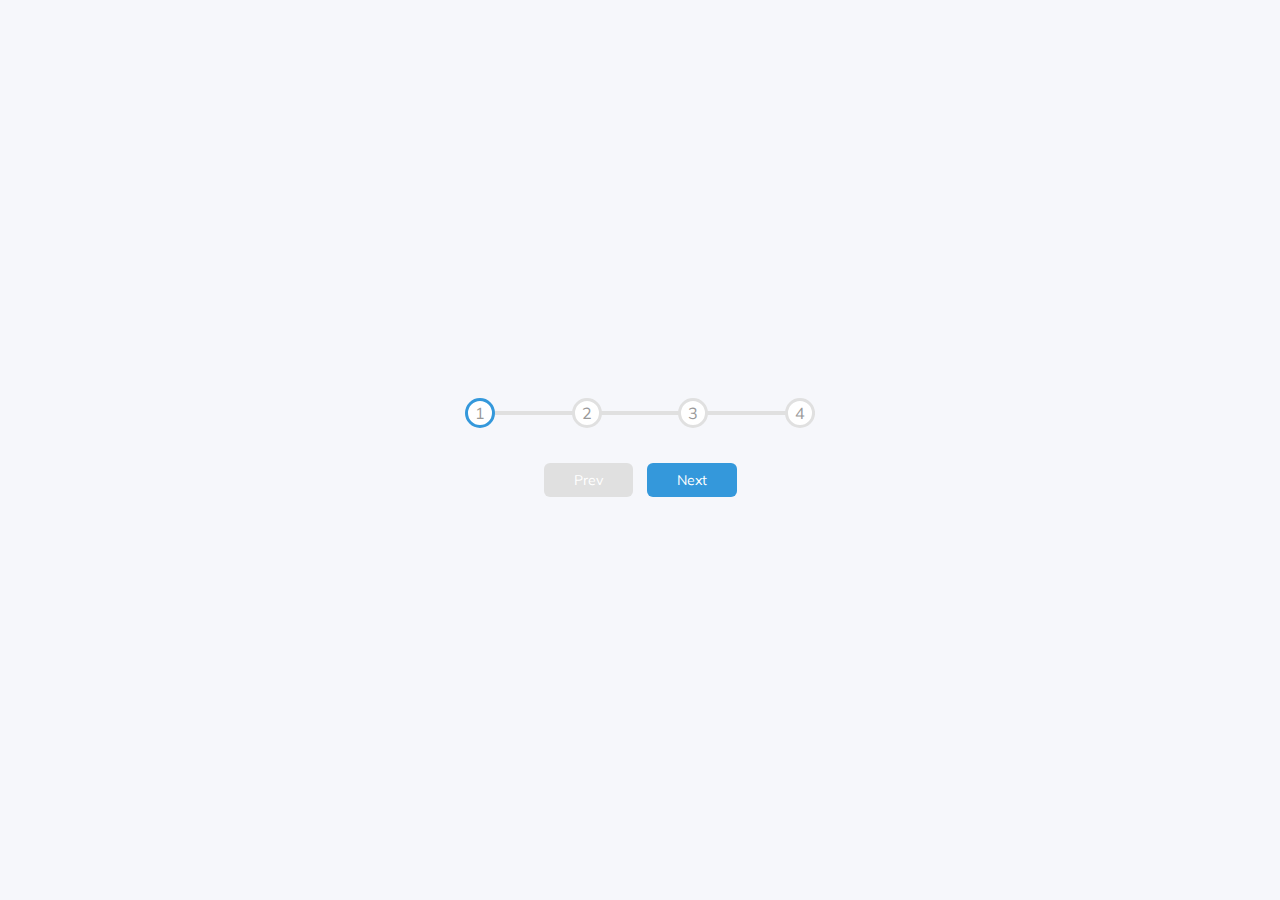
<file: 50 DAYS 50 PROJECTS/DAY 2 - PROGRESS STEPS/index.html>
<!DOCTYPE html>
<html lang="en">
<head>
    <meta charset="UTF-8">
    <meta name="viewport" content="width=device-width, initial-scale=1.0">
    <title>DAY 2 - Progress Steps</title>
    <link rel="stylesheet" href="./css/style.css">
    <!-- CSS FILE -->
</head>
<body>
    <div class="container">
        <div class="progress-container">
            <div class="progress" id="progress"></div>
            <div class="circle active">1</div>
            <div class="circle">2</div>
            <div class="circle">3</div>
            <div class="circle">4</div>
        </div>
        <button class="btn" id="prev" disabled>Prev</button>
        <button class="btn" id="next">Next</button>
    </div>
    <!-- JAVASCRIPT FILE -->
    <script src="./js/script.js"></script>
</body>
</html>
</file>
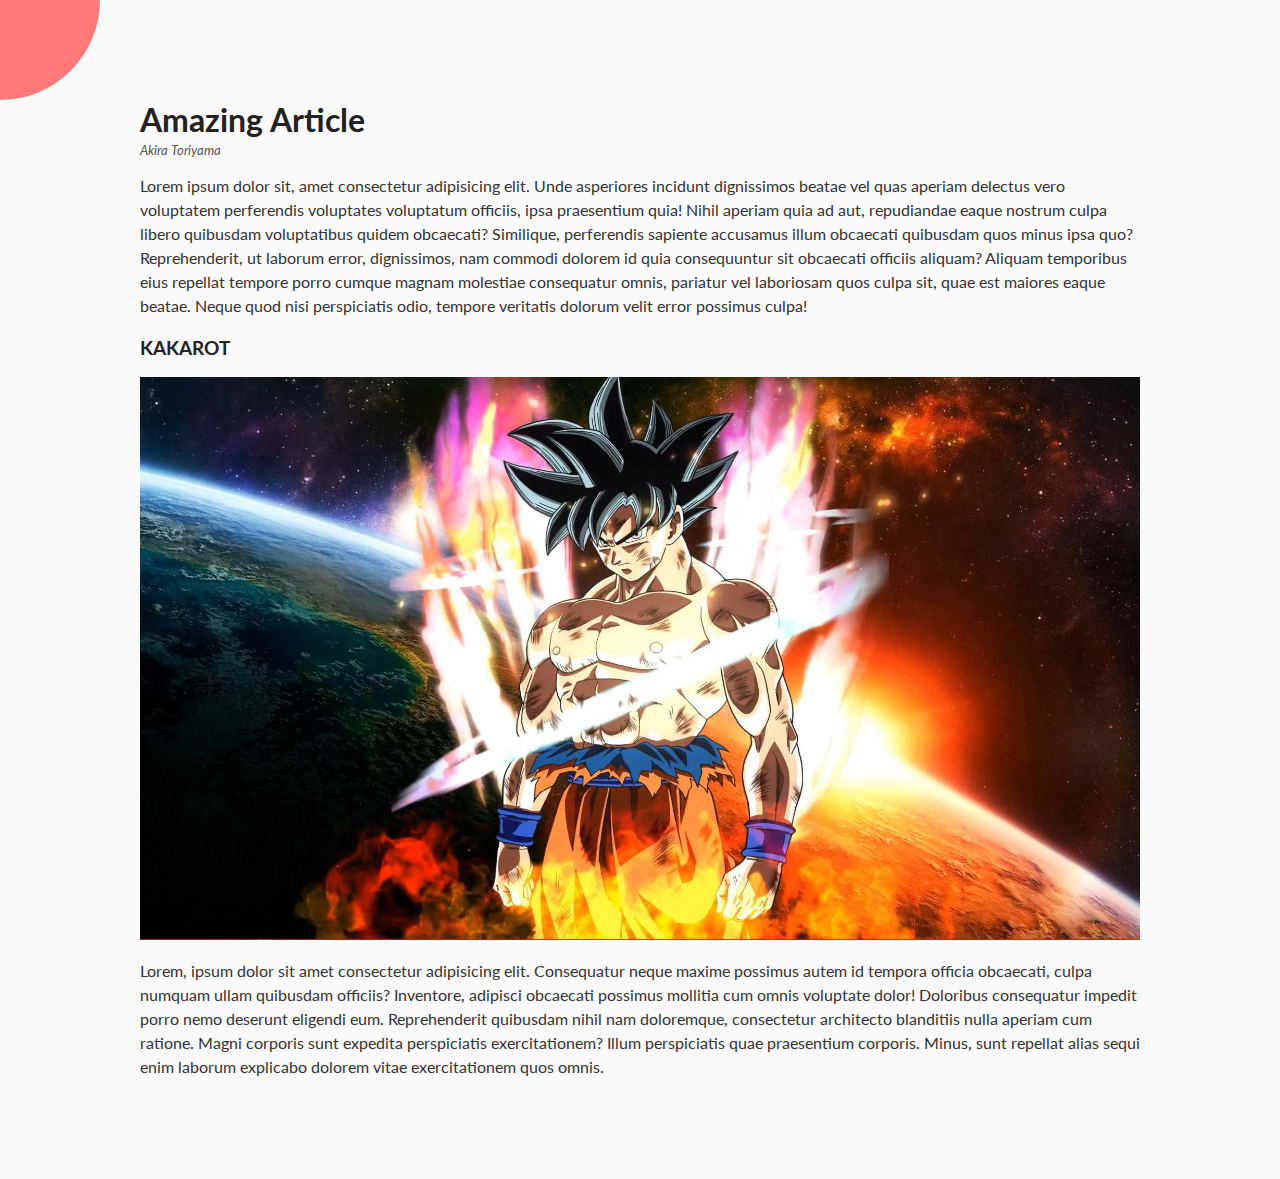
<file: 50 DAYS 50 PROJECTS/DAY 3 - ROTATING NAVIGATION/index.html>
<!DOCTYPE html>
<html lang="en">
<head>
    <meta charset="UTF-8">
    <meta name="viewport" content="width=device-width, initial-scale=1.0">
    <title>DAY 3 - ROTATING NAVIGATION</title>
    <!-- FONT AWESOME -->
    <link rel="stylesheet" href="https://cdnjs.cloudflare.com/ajax/libs/font-awesome/5.15.1/css/all.min.css" 
    integrity="sha512-+4zCK9k+qNFUR5X+cKL9EIR+ZOhtIloNl9GIKS57V1MyNsYpYcUrUeQc9vNfzsWfV28IaLL3i96P9sdNyeRssA==" crossorigin="anonymous" />
    <!-- CSS FILE -->
    <link rel="stylesheet" href="./css/style.css">
</head>
<body>
    <div class="container">
        <div class="circle-container">
            <div class="circle">
                <button id="close">
                    <i class="fas fa-times"></i>
                </button>
                <button id="open">
                    <i class="fas fa-bars"></i>
                </button>
            </div>
        </div>
        <div class="content">
            <h1>Amazing Article</h1>
            <small>Akira Toriyama</small>
            <p>Lorem ipsum dolor sit, amet consectetur adipisicing elit. 
            Unde asperiores incidunt dignissimos beatae vel quas aperiam 
            delectus vero voluptatem perferendis voluptates voluptatum officiis, 
            ipsa praesentium quia! Nihil aperiam quia ad aut, repudiandae eaque nostrum 
            culpa libero quibusdam voluptatibus quidem obcaecati? Similique, perferendis 
            sapiente accusamus illum obcaecati quibusdam quos minus ipsa quo? Reprehenderit, 
            ut laborum error, dignissimos, nam commodi dolorem id quia consequuntur sit obcaecati officiis aliquam? 
            Aliquam temporibus eius repellat tempore porro cumque magnam molestiae consequatur omnis, 
            pariatur vel laboriosam quos culpa sit, quae est maiores eaque beatae. 
            Neque quod nisi perspiciatis odio, tempore veritatis dolorum velit error possimus culpa!
            </p>
            <h3>KAKAROT</h3>
            <img src="./images/x3zy6SL.jpg" alt="KAKAROT">
            <p>Lorem, ipsum dolor sit amet consectetur adipisicing elit. Consequatur neque maxime 
            possimus autem id tempora officia obcaecati, culpa numquam ullam quibusdam officiis? 
            Inventore, adipisci obcaecati possimus mollitia cum omnis voluptate dolor! Doloribus 
            consequatur impedit porro nemo deserunt eligendi eum. Reprehenderit quibusdam nihil 
            nam doloremque, consectetur architecto blanditiis nulla aperiam cum ratione. Magni 
            corporis sunt expedita perspiciatis exercitationem? Illum perspiciatis quae praesentium 
            corporis. Minus, sunt repellat alias sequi enim laborum explicabo dolorem vitae exercitationem quos omnis.
            </p>
        </div>
    </div>

    <!-- Adding Rotating Navigation -->
    <nav>
        <ul>
            <li><i class="fas fa-home"></i>Home</li>
            <li><i class="fas fa-user-alt"></i>About</li>
            <li><i class="fas fa-envelope"></i>Contact</li>
        </ul>
    </nav>

    <!-- JAVASCRIPT FILE -->
    <script src="./js/script.js"></script>
</body>
</html>
</file>
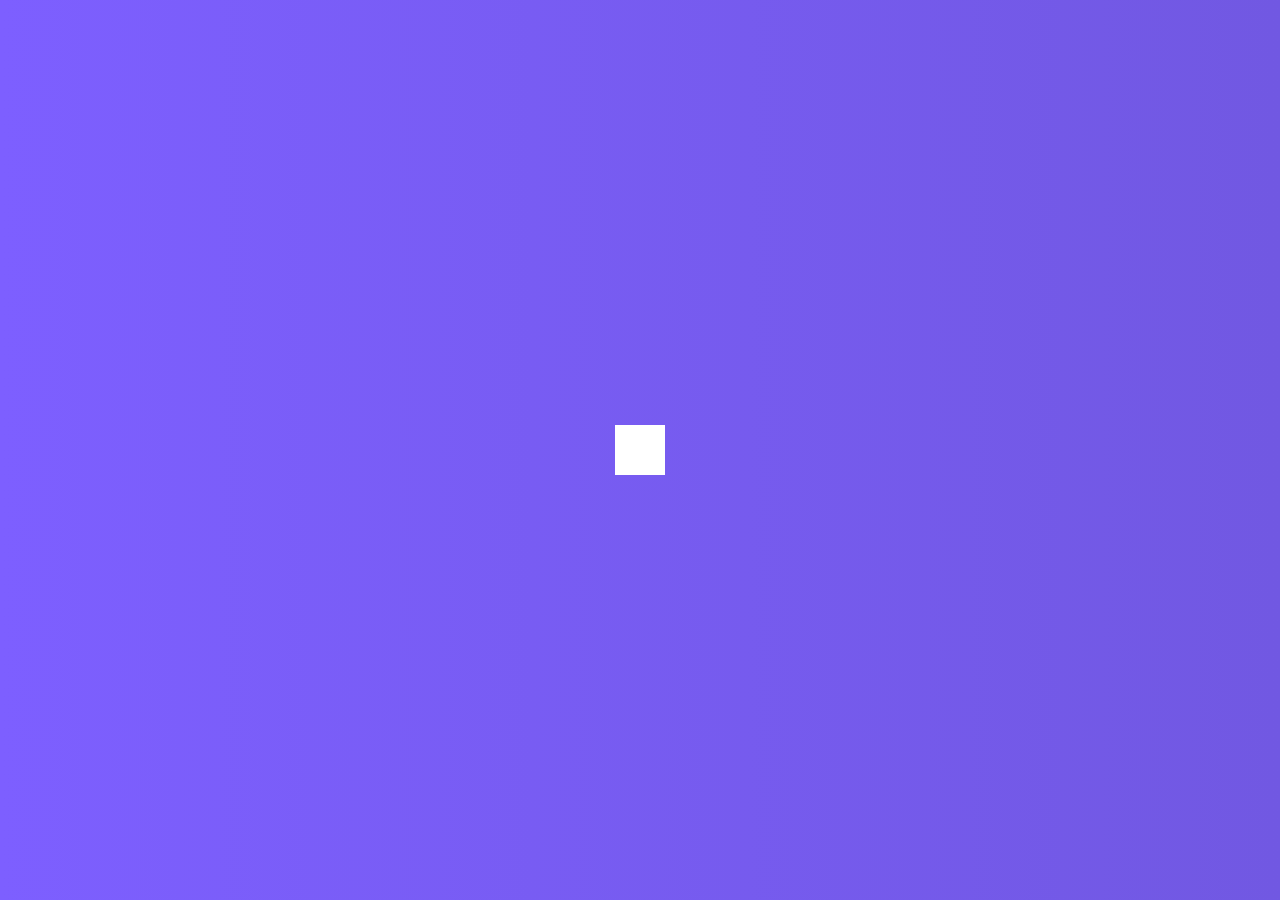
<file: 50 DAYS 50 PROJECTS/DAY 4 - HIDDEN SEARCH WIDGET/index.html>
<!DOCTYPE html>
<html lang="en">
<head>
    <meta charset="UTF-8">
    <meta name="viewport" content="width=device-width, initial-scale=1.0">
    <title>DAY 4 - HIDDEN SEARCH WIDGET</title>
    <!-- FONT AWESOME -->
    <link rel="stylesheet" href="https://cdnjs.cloudflare.com/ajax/libs/font-awesome/5.15.1/css/all.min.css" 
    integrity="sha512-+4zCK9k+qNFUR5X+cKL9EIR+ZOhtIloNl9GIKS57V1MyNsYpYcUrUeQc9vNfzsWfV28IaLL3i96P9sdNyeRssA==" crossorigin="anonymous" />
    <!-- CSS FILE -->
    <link rel="stylesheet" href="./css/style.css">
</head>
<body>
    <div class="search">
        <input type="text" name="" id="" class="input" placeholder="Search...">
        <button class="btn">
            <i class="fas fa-search"></i>
        </button>
    </div>

    <!-- JAVASCRIPT FILE -->
    <script src="./js/script.js"></script>
</body>
</html>
</file>
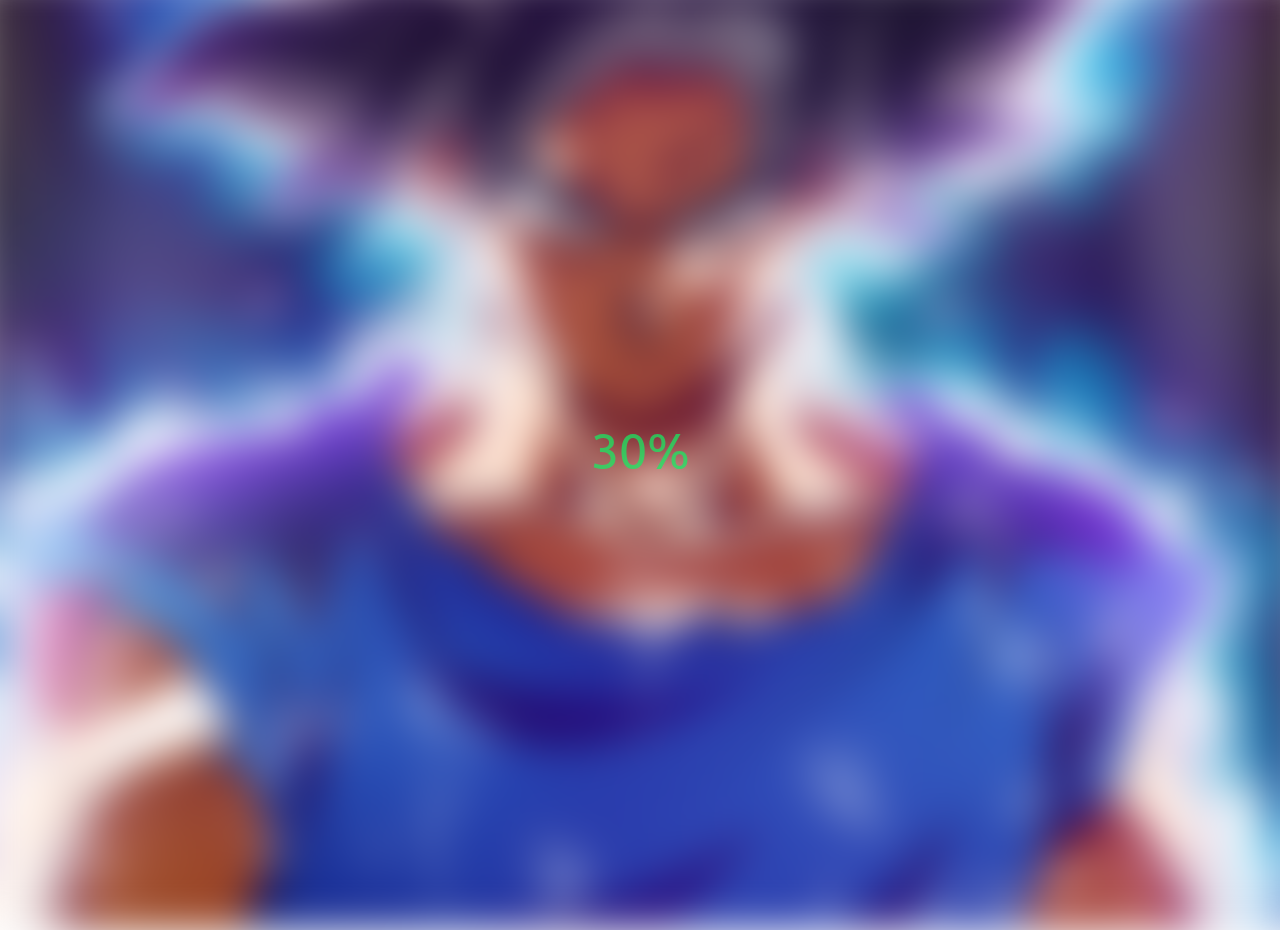
<file: 50 DAYS 50 PROJECTS/DAY 5 - BLURRY LOADING/index.html>
<!DOCTYPE html>
<html lang="en">
<head>
    <meta charset="UTF-8">
    <meta name="viewport" content="width=device-width, initial-scale=1.0">
    <title>DAY 5 - BLURRY LOADING</title>
    <!-- CSS FILE -->
    <link rel="stylesheet" href="./css/style.css">
</head>
<body>
    <section class="bg"></section>
    <div class="loading-text">0%</div>
    <!-- JAVASCRIPT FILE -->
    <script src="./js/script.js"></script>
</body>
</html>
</file>
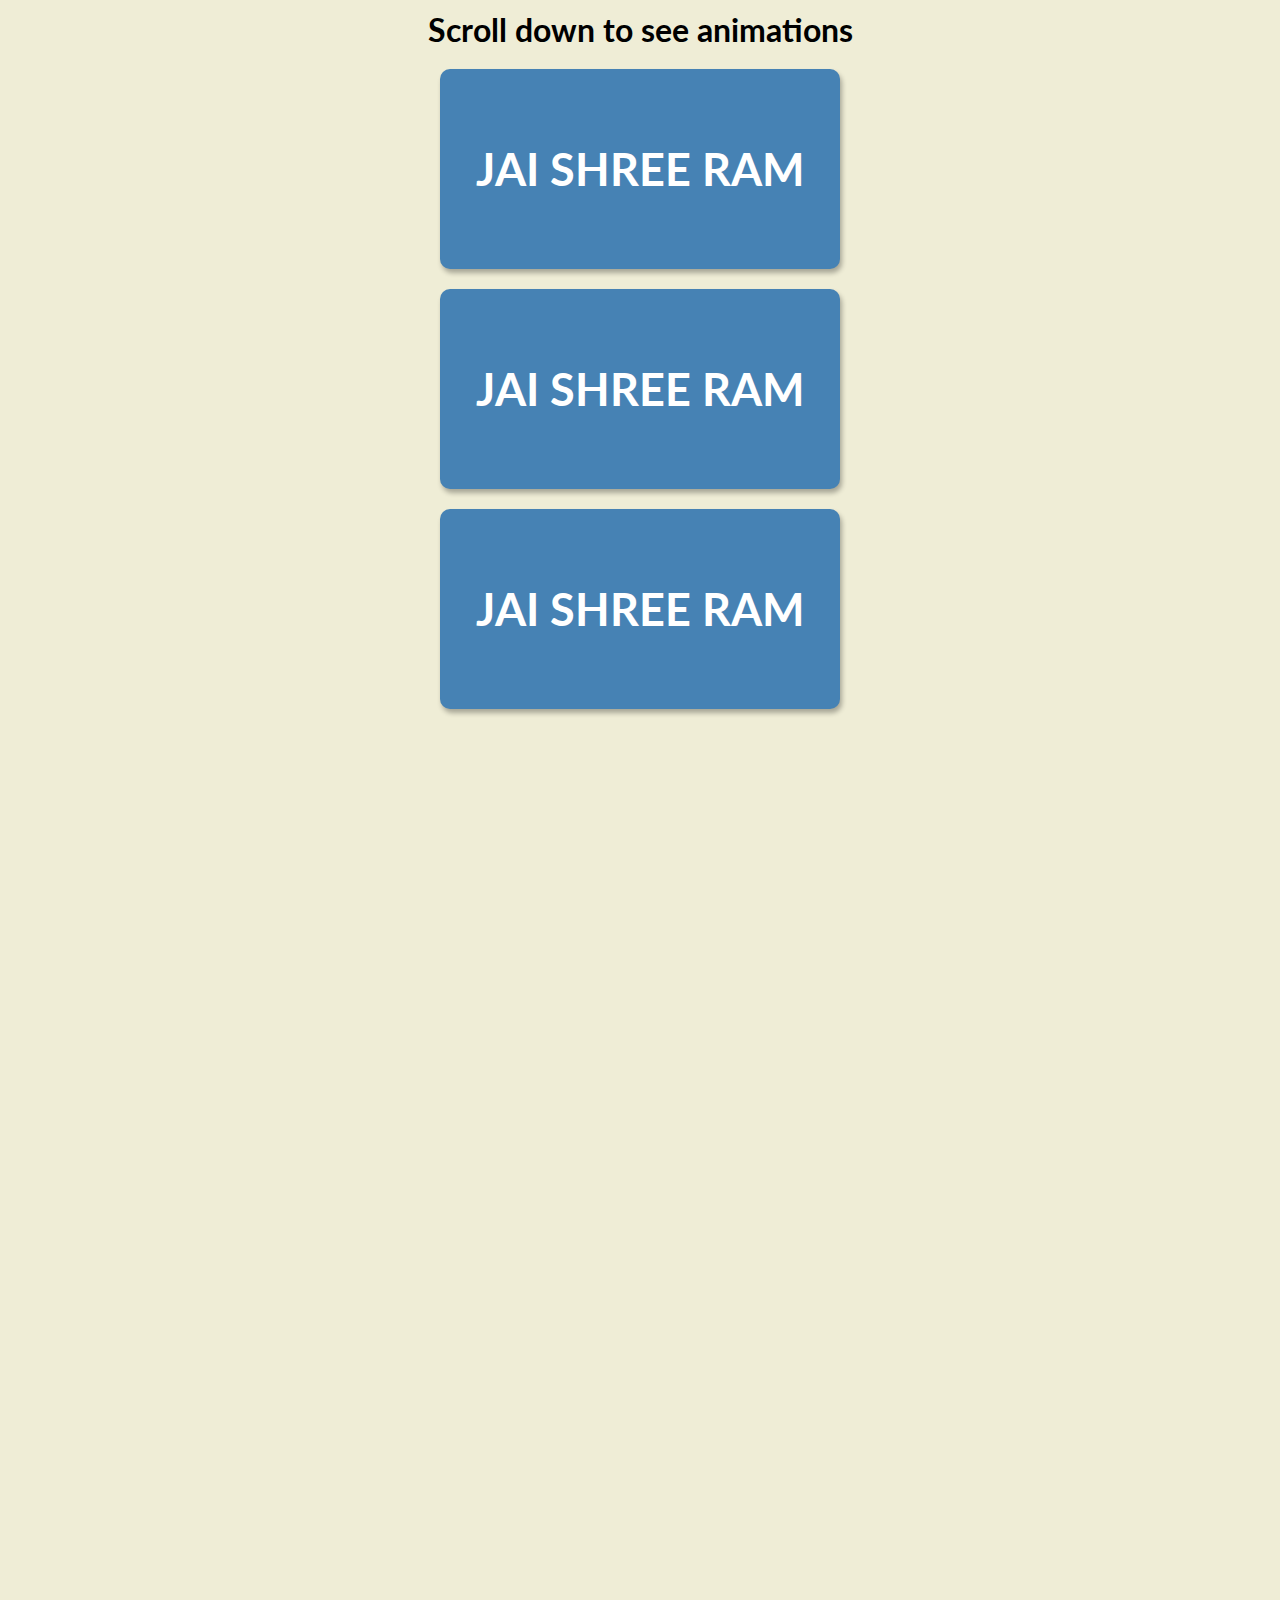
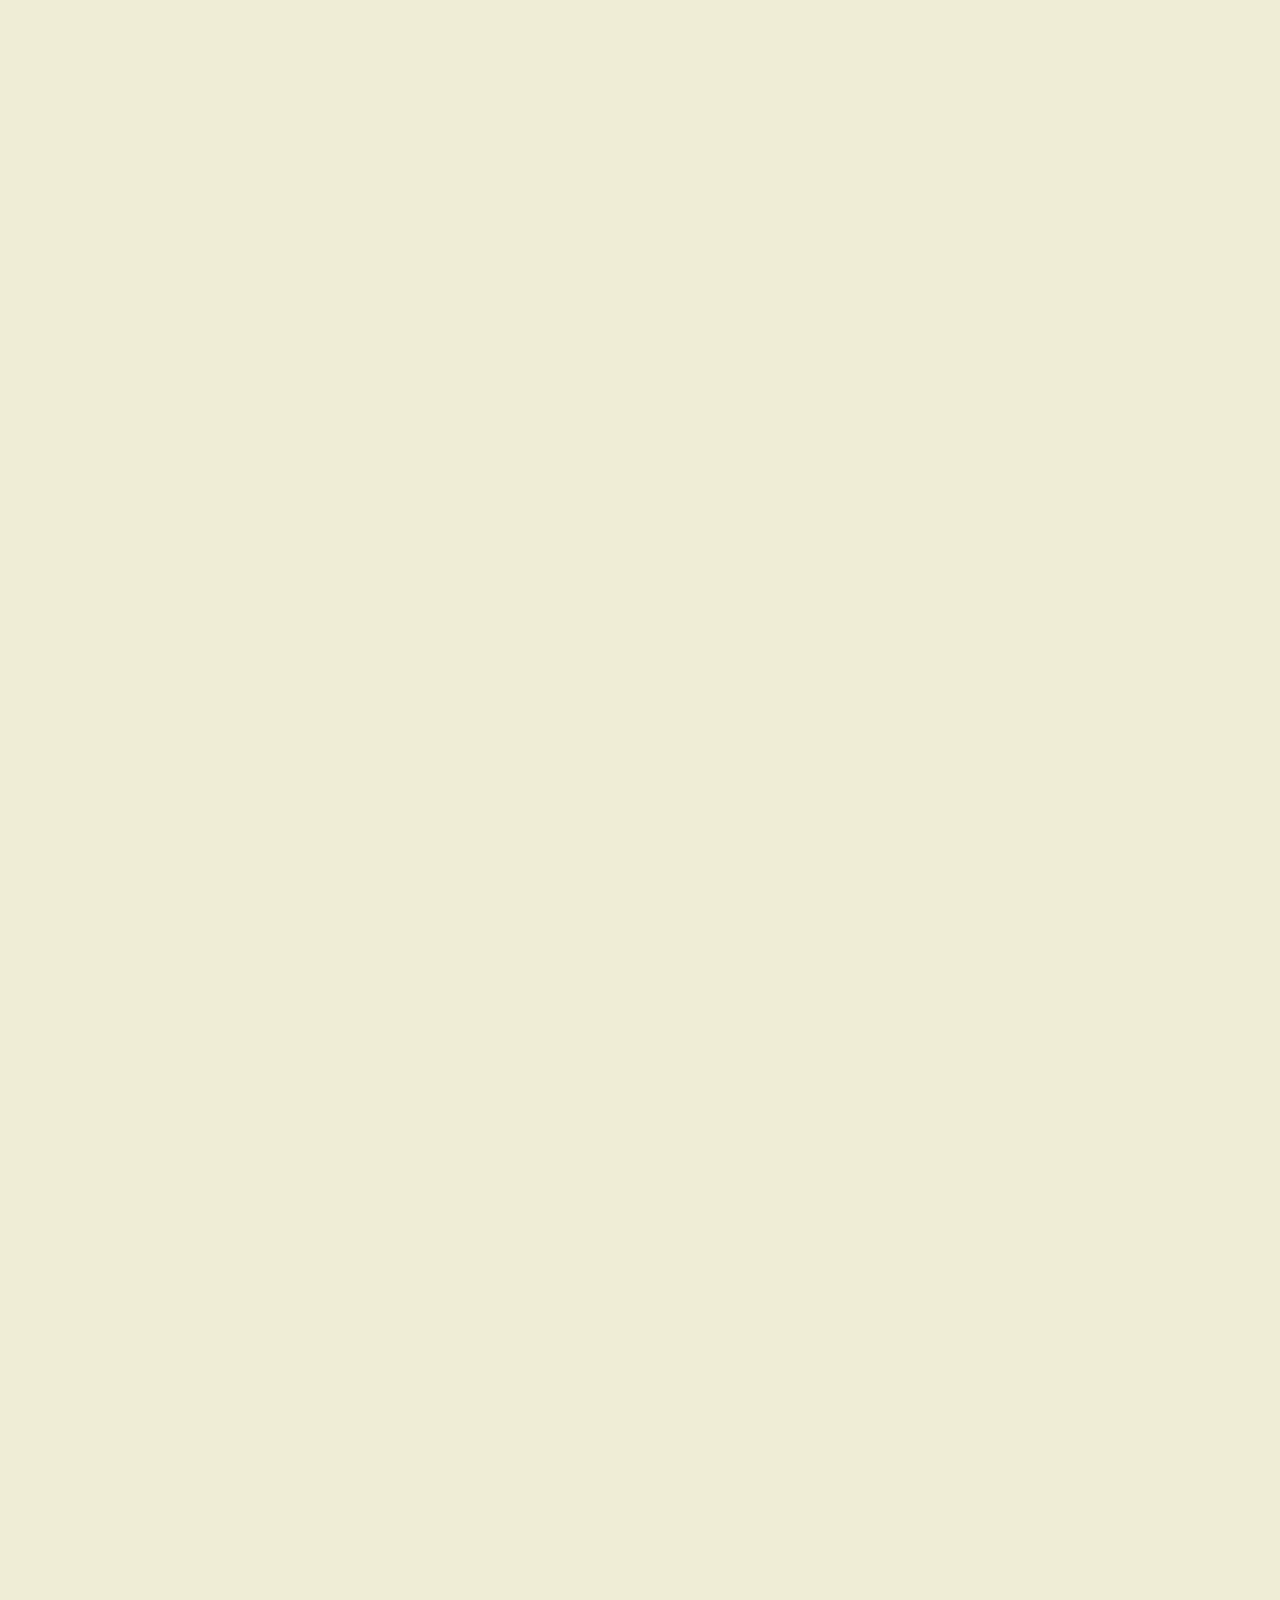
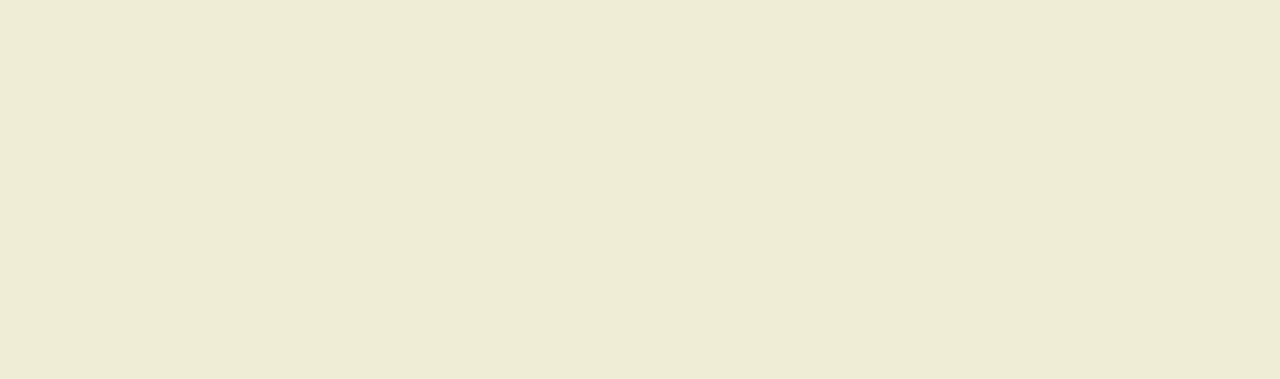
<file: 50 DAYS 50 PROJECTS/DAY 6 -SCROLL ANIMATION/index.html>
<!DOCTYPE html>
<html lang="en">
<head>
    <meta charset="UTF-8">
    <meta name="viewport" content="width=device-width, initial-scale=1.0">
    <title>DAY 6 - SCROLL ANIMATION</title>
    <!-- CSS FILE -->
    <link rel="stylesheet" href="./css/style.css">
</head>
<body>
    <h1>Scroll down to see animations</h1>    
    <div class="box"><h2>JAI SHREE RAM</h2></div>
    <div class="box"><h2>JAI SHREE RAM</h2></div>
    <div class="box"><h2>JAI SHREE RAM</h2></div>
    <div class="box"><h2>JAI SHREE RAM</h2></div>
    <div class="box"><h2>JAI SHREE RAM</h2></div>
    <div class="box"><h2>JAI SHREE RAM</h2></div>
    <div class="box"><h2>JAI SHREE RAM</h2></div>
    <div class="box"><h2>JAI SHREE RAM</h2></div>
    <div class="box"><h2>JAI SHREE RAM</h2></div>
    <div class="box"><h2>JAI SHREE RAM</h2></div>
    <div class="box"><h2>JAI SHREE RAM</h2></div>
    <div class="box"><h2>JAI SHREE RAM</h2></div>
    <div class="box"><h2>JAI SHREE RAM</h2></div>
    <div class="box"><h2>JAI SHREE RAM</h2></div>
    <div class="box"><h2>JAI SHREE RAM</h2></div>
    <div class="box"><h2>JAI SHREE RAM</h2></div>
    
    <!-- JAVASCRIPT FILE -->
    <script src="./js/script.js"></script>
</body>
</html>
</file>
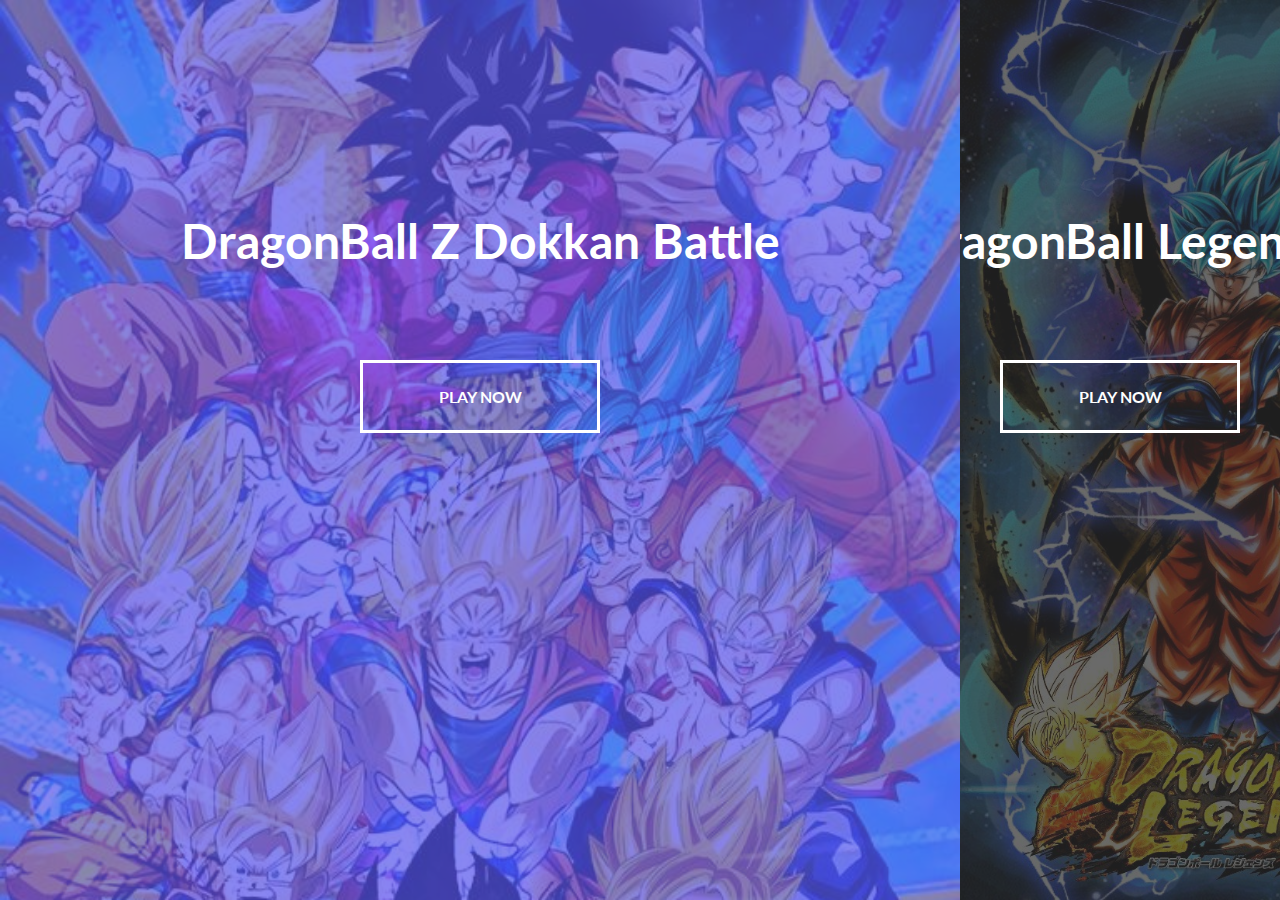
<file: 50 DAYS 50 PROJECTS/DAY 7 - SPLIT LANDING PAGE/index.html>
<!DOCTYPE html>
<html lang="en">
<head>
    <meta charset="UTF-8">
    <meta name="viewport" content="width=device-width, initial-scale=1.0">
    <title>DAY 7 - SPLIT LANDING PAGE</title>
    <!-- CSS FILE -->
    <link rel="stylesheet" href="./css/style.css">
</head>
<body>
    <div class="container">
        <div class="split left">
            <h1>DragonBall Z Dokkan Battle</h1>
            <a href="#" class="btn">Play Now</a>
        </div>
        <div class="split right">
            <h1>DragonBall Legends</h1>
            <a href="#" class="btn">Play Now</a>
        </div>
    </div>

    <!-- JAVASCRIPT FILE -->
    <script src="./js/script.js"></script>
</body>
</html>
</file>
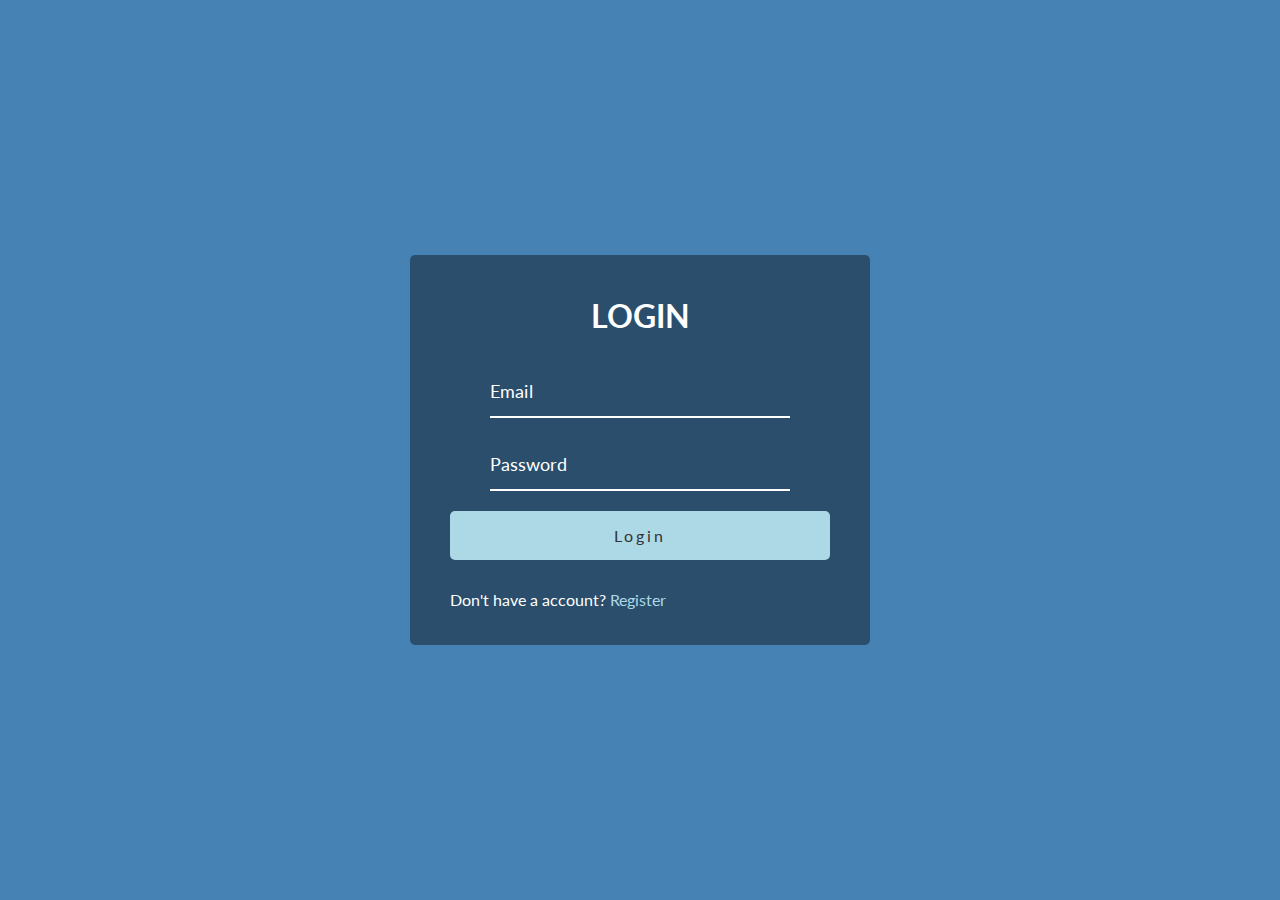
<file: 50 DAYS 50 PROJECTS/DAY 8 - FORM WAVE ANIMATION/index.html>
<!DOCTYPE html>
<html lang="en">
<head>
    <meta charset="UTF-8">
    <meta name="viewport" content="width=device-width, initial-scale=1.0">
    <title>DAY 8 - FORM WAVE ANIMATION</title>
    <!-- CSS FILE -->
    <link rel="stylesheet" href="./css/style.css">
</head>
<body>
    <div class="container">
        <h1>LOGIN</h1>
        <form action="">
            <div class="form-control">
                <input type="text" name="" id="" required>
                <label>Email</label>
            </div>
            <div class="form-control">
                <input type="password" name="" id="" required>
                <label>Password</label>
            </div>

            <button class="btn">Login</button>
            <p class="text">Don't have a account? <a href="#"> Register</a></p>
        </form>
    </div>
    

    <!-- JAVASCRIPT FILE -->
    <script src="./js/script.js"></script>
</body>
</html>
</file>
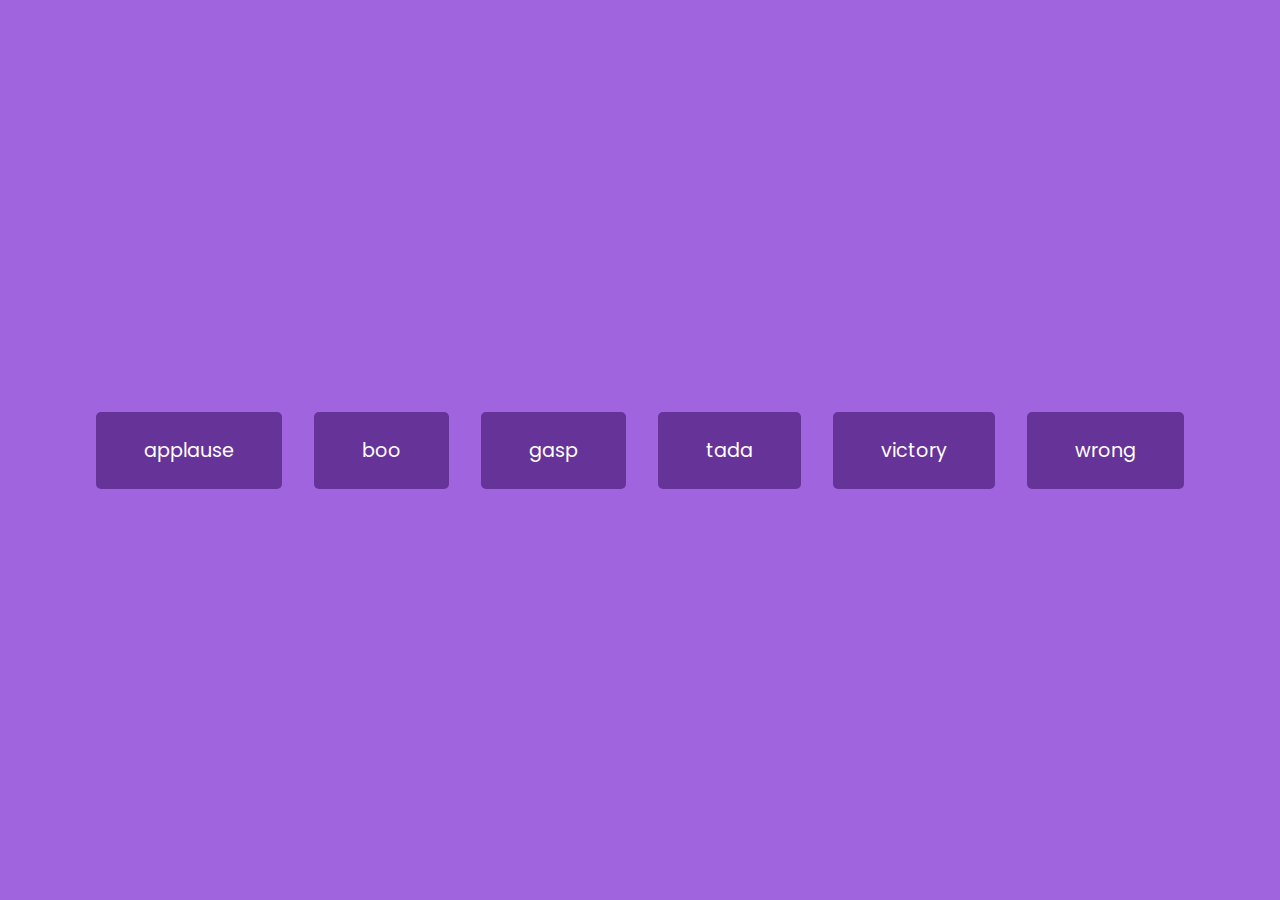
<file: 50 DAYS 50 PROJECTS/DAY 9 - SOUND BOARD/index.html>
<!DOCTYPE html>
<html lang="en">
<head>
    <meta charset="UTF-8">
    <meta name="viewport" content="width=device-width, initial-scale=1.0">
    <title>DAY 9 - SOUND BOARD</title>
    <!-- CSS FILE -->
    <link rel="stylesheet" href="./css/style.css">
</head>
<body>
    <!-- All audios -->
    <audio id="applause" src="./sounds/applause.mp3"></audio>
    <audio id="boo" src="./sounds/boo.mp3"></audio>
    <audio id="gasp" src="./sounds/gasp.mp3"></audio>
    <audio id="tada" src="./sounds/tada.mp3"></audio>
    <audio id="victory" src="./sounds/victory.mp3"></audio>
    <audio id="wrong" src="./sounds/wrong.mp3"></audio>

    <div id="buttons"></div>
    <!-- JAVASCRIPT FILE -->
    <script src="./js/script.js"></script>
</body>
</html>
</file>
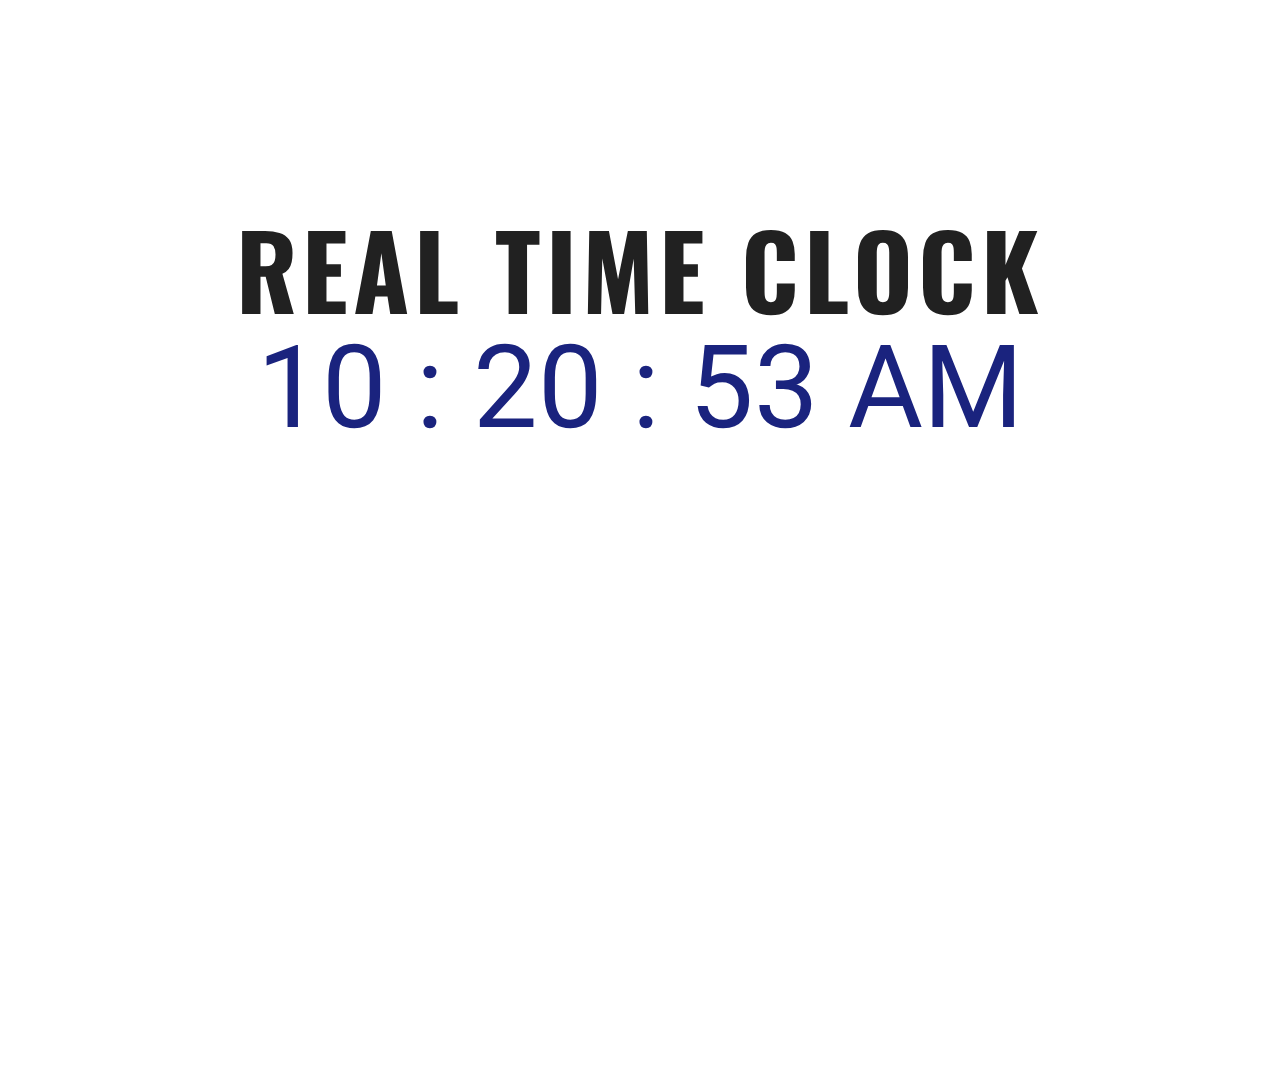
<file: JAVASCRIPT SKILLSANTA ASSIGNMENT/ASSIGNMENT_2/PROGRAM1/program1.html>
<!DOCTYPE html>
<html lang="en">
<head>
    <meta charset="UTF-8">
    <meta name="viewport" content="width=device-width, initial-scale=1.0">
    <title>DIGITAL CLOCK</title>
    <link rel="stylesheet" href="./program1.css">
    <link href="https://fonts.googleapis.com/css2?family=Oswald:wght@500&family=Roboto&display=swap" rel="stylesheet">
</head>
<body onload="realtimeClock()"> 
    <div class="main-container">
        <h1>REAL TIME CLOCK</h1>
        <div id="clock"></div>
        
    </div>
</body>
<script src="./program1.js"></script>
</html>
</file>
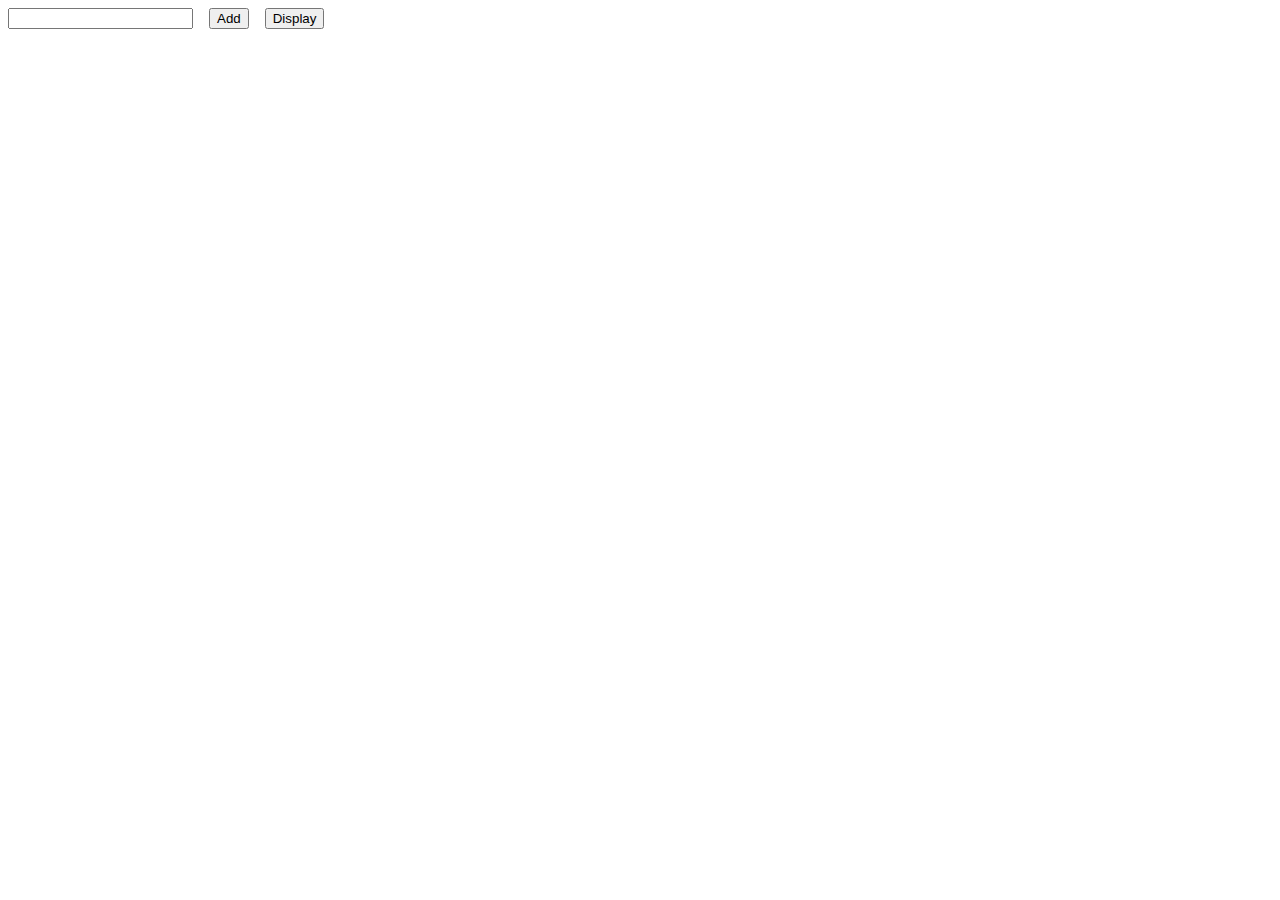
<file: JAVASCRIPT SKILLSANTA ASSIGNMENT/ASSIGNMENT_2/PROGRAM5/program5.html>
<!DOCTYPE html>
<html lang="en">
<head>
    <meta charset="UTF-8">
    <meta name="viewport" content="width=device-width, initial-scale=1.0">
    <title>Program 5</title>
</head>
<body>
    <form action="" id="form">
        <input type="text" name="" id="input-box">&nbsp;&nbsp;&nbsp;
        <input type="button" id="button1" value="Add" onclick="addElementToArray();"></input>&nbsp;&nbsp;&nbsp;
        <input type="button" id="button1" value="Display" onclick="displayArray();"></input>
    </form>
    <div id="result"></div>
</body>
<script src="./program5.js"></script>
</html>
</file>
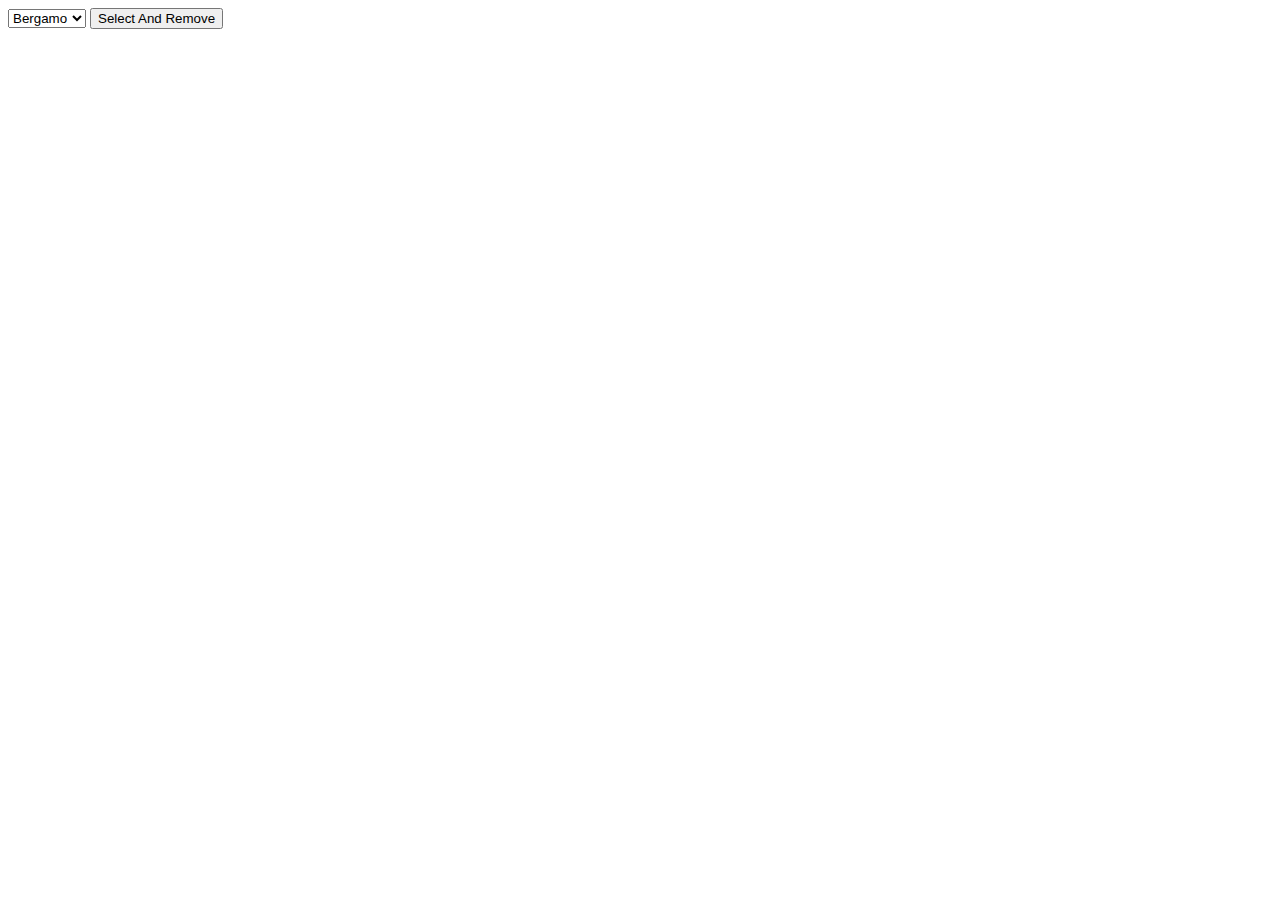
<file: JAVASCRIPT SKILLSANTA ASSIGNMENT/ASSIGNMENT_2/PROGRAM7/program7.html>
<!DOCTYPE html>
<html lang="en">
<head>
    <meta charset="UTF-8">
    <meta name="viewport" content="width=device-width, initial-scale=1.0">
    <title>PROGRAM7</title>
</head>
<body>
    <form action="">
        <select name="" id="select-box">
            <option value="">Bergamo</option>
            <option value="">Lavender</option>
            <option value="">Basil</option>
            <option value="">Gogeta</option>
            <option value="">Whis</option>
            <option value="">Jiren</option>
            <option value="">Hit</option>
            <option value="">Beerus</option>
            <option value="">Vegeto</option>
            <option value="">Kakarot</option>
        </select>
        <input type="button" value="Select And Remove" onclick="removeOption();">
    </form>
</body>
<script src="./program7.js"></script>
</html>
</file>
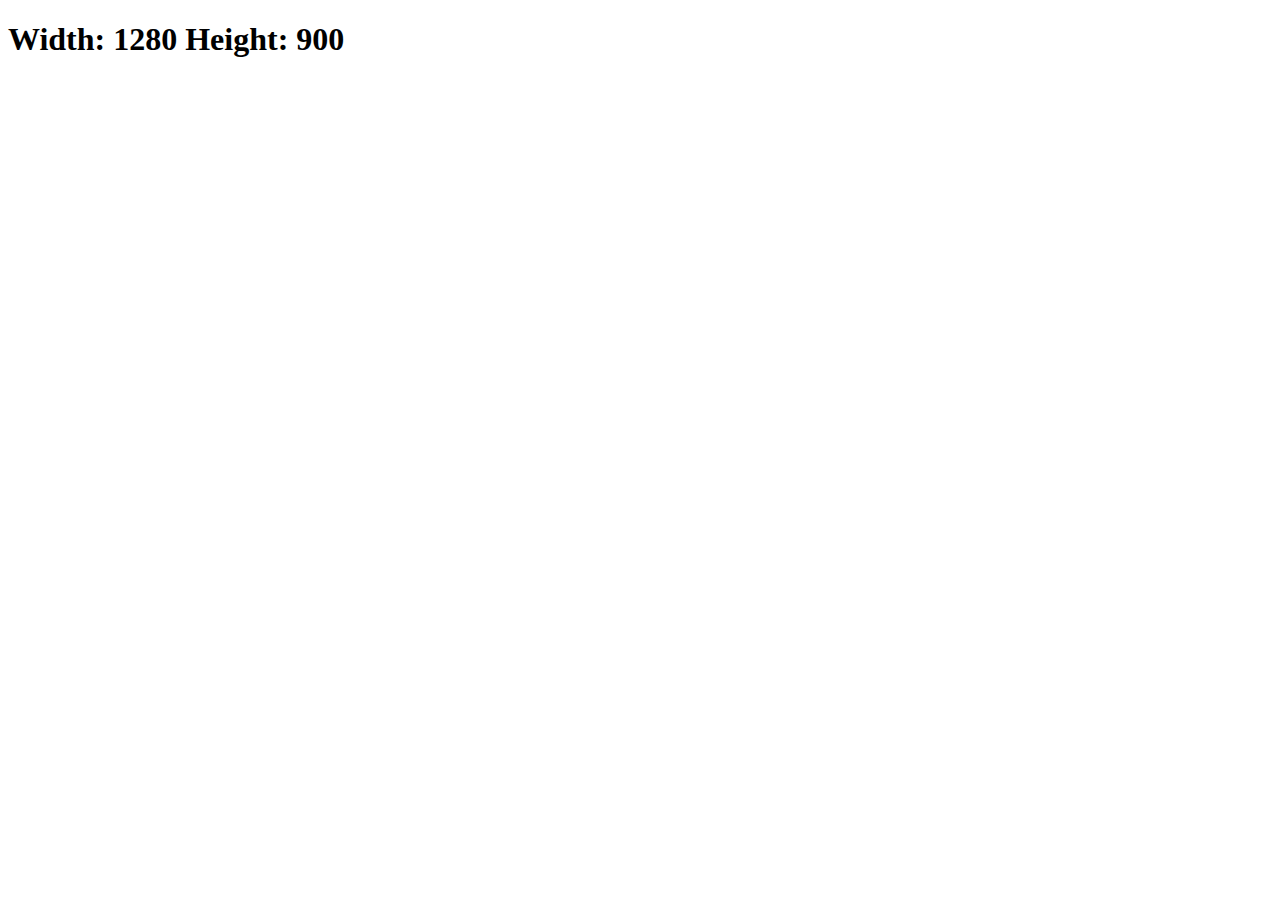
<file: JAVASCRIPT SKILLSANTA ASSIGNMENT/ASSIGNMENT_3/PROGRAM3/program3.html>
<!DOCTYPE html>
<html lang="en">
<head>
    <meta charset="UTF-8">
    <meta name="viewport" content="width=device-width, initial-scale=1.0">
    <title>PROGRAM 3</title>
</head>
<body onload="getSize();" onresize="getSize();">
    <!-- Window size here -->
    <div id="wh"></div>
</body>
<script src="./program3.js"></script>
</html>
</file>
<file: 50 DAYS 50 PROJECTS/DAY 2 - PROGRESS STEPS/css/style.css>
@import url('https://fonts.googleapis.com/css2?family=Muli&display=swap');
*{
    box-sizing: border-box;
}

/* Variavles for colors */
:root{
    --line-border-fill:#3498db;
    --line-border-empty:#e0e0e0;
}

body{
    background-color: #f6f7fb;
    font-family: Muli, sans-serif;
    display: flex;
    align-items: center;
    justify-content: center;
    height:100vh;
    margin: 0;
    overflow: hidden;
}

.container{
    text-align:center;
}

.progress-container{
    display: flex;
    justify-content: space-between;
    position:relative;
    margin-bottom: 30px;
    max-width: 100%;
    width:350px;
}

/* To create lines within steps */
/* Grey lines within steps when those steps are unvisited */
.progress-container::before{
    content:'';
    background-color: var(--line-border-empty);
    position: absolute;
    top:50%;
    left:0;
    height:4px;
    width:100%;
    transform: translateY(-50%);
    z-index: -1;
    transition: 0.4s ease;
}


/* Blue line within steps when steps are reached */
.progress{
    background-color: var(--line-border-fill);
    position: absolute;
    top:50%;
    left:0;
    height:4px;
    width:0%;
    transform: translateY(-50%);
    z-index: -1;
    transition: 0.4s ease;
}


/* To create circles and style the  buttons */

/* Adding circles to the steps */
.circle{
    background-color: #ffffff;
    color:#999999;
    border-radius: 50%;
    height:30px;
    width:30px;
    display: flex;
    align-items: center;
    justify-content: center;
    border:3px solid var(--line-border-empty);
    transition: 0.4s ease;
}

.circle.active{
    border-color: var(--line-border-fill);
}

/* Styling Buttons */
.btn{
    background-color: var(--line-border-fill);
    color:#fff;
    border: 0;
    border-radius: 6px;
    cursor: pointer;
    font-family: inherit;
    padding: 8px 30px;
    margin:5px;
    font-size: 14px;
}

.btn:active{
    transform: scale(0.98);
}

.btn:focus{
    outline: 0;
}

.btn:disabled{
    background-color: var(--line-border-empty);
    cursor: not-allowed;
}
</file>
<file: 50 DAYS 50 PROJECTS/DAY 3 - ROTATING NAVIGATION/css/style.css>
@import url('https://fonts.googleapis.com/css2?family=Lato&display=swap');

*{
    box-sizing: border-box;
}

body{
    font-family: 'Lato', sans-serif;
    overflow-x: hidden;
    margin:0;
    background-color: #333333;
    color:#222;   
}

.container{
    background-color: #fafafa;
    transform-origin: top left;
    transition: transform 0.5s linear;
    width:100vw;
    min-height:100vh;
    padding:50px;
}

.container.show-nav{
    transform: rotate(-20deg);
}

/* TO make circle container having button as half circle on the edge of the page */
.circle-container{
    position: fixed;
    top:-100px;
    left:-100px;
}

.circle{
    background-color: #ff7979;
    height:200px;
    width:200px;
    border-radius:50%;
    position:relative;
    transition: transform 0.5s linear;
}

.container.show-nav .circle{
    transform: rotate(-70deg);
}

.circle button{
    position: absolute;
    top:50%;
    left:50%;
    height:100px;
    background-color: transparent;
    border:0;
    font-size: 26px;
    color:#fff;
    cursor: pointer;
}

.circle button:focus{
    outline: none;
}

.circle button#open{
    left:60%;
}

.circle button#close{
    top:60%;
    transform:rotate(90deg);
    transform-origin: top left;
}

.container.show-nav + nav ul li {
    transform: translateX(0);
    transition-delay: 0.3s;
}

/* Handling the navigation */
nav{
    position:fixed;
    bottom:40px;
    left:0;
    z-index:100;
}

nav ul{
    list-style-type: none;
    padding-left: 30px;
}

nav ul li{
    text-transform:uppercase;
    color:#fff;
    margin:40px 0;
    transform: translateX(-100%);
    transition: transform 0.4s ease-in;
}

nav ul li i{
    font-size:20px;
    margin-right: 10px;
}

nav ul li + li{
    margin-left: 15px;
    transform: translateX(-150%);
}

nav ul li + li + li{
    margin-left: 30px;
    transform: translateX(-200%);
}
 
.content img{
    max-width:100%;
}

.content{
    max-width: 1000px;
    margin: 50px auto;
}

.content h1{
    margin:0;
}

.content small{
    color:#555555;
    font-style: italic;
}

.content p{
    color:#333;
    line-height: 1.5;
}
</file>
<file: 50 DAYS 50 PROJECTS/DAY 4 - HIDDEN SEARCH WIDGET/css/style.css>
@import url('https://fonts.googleapis.com/css2?family=Lato&display=swap');

*{
    box-sizing: border-box;
}

body{
    background-image: linear-gradient(90deg, #7d5fff, #7158e2);
    font-family: 'Lato', sans-serif;
    display: flex;
    justify-content: center;
    align-items: center;
    height:100vh;
    overflow: hidden;
    margin: 0;
}

.search{
    position: relative;
    height:50px;
}

.search .input{
    background-color: #fff;
    border:0;
    font-size: 18px;
    padding:15px;
    height:50px;
    width:50px;
    transition: width 0.3s ease;
}

.btn{
    background-color:#fff;
    border:0;
    cursor:pointer;
    font-size: 24px;
    position: absolute;
    top:0;
    left:0;
    height:50px;
    width:50px;
    transition: transform 0.3s ease;
}

.btn:focus, .input:focus{
    outline:none;
}

/* When button will be clicked the search input box will expand */
.search.active .input{
    width:200px;
}

/* To push search icon when search box expands */
.search.active .btn{
    transform: translateX(198px);
}
</file>
<file: 50 DAYS 50 PROJECTS/DAY 5 - BLURRY LOADING/css/style.css>
@import url('https://fonts.googleapis.com/css2?family=Ubuntu');

*{
    box-sizing:border-box;
}

body{
    font-family: 'Ubuntu', sans-serif;
    display: flex;
    justify-content: center;
    align-items: center;
    height:100vh;
    overflow: hidden;
    margin:0;
}

.bg{
    background: url('../images/son_goku_ultra_instinct_form_by_rmehedi-dbpwu2b.png') no-repeat center center/cover;
    position: absolute;
    top:-30px;
    left:-30px;
    width: calc(100vw + 60px);
    height:calc(100vh + 60px);
    z-index: -1;
    filter:blur(30px)
}

.loading-text{
    font-size: 50px;
    color:#11f263; 
}
</file>
<file: 50 DAYS 50 PROJECTS/DAY 6 -SCROLL ANIMATION/css/style.css>
@import url('https://fonts.googleapis.com/css2?family=Lato&display=swap');

*{
    box-sizing:border-box;
}

body{
    background-color: #efedd6;
    font-family: 'Lato', sans-serif;
    flex-direction: column;
    display: flex;
    align-items: center;
    justify-content: center;
    overflow-x: hidden;
    margin:0;
}

h1{
    margin:10px;
}

.box{
    background-color: steelblue;
    color:#fff;
    display: flex;
    align-items: center;
    justify-content: center;
    width: 400px;
    height:200px;
    margin:10px;
    border-radius: 10px;
    box-shadow: 2px 4px 5px rgba(0, 0, 0, 0.3);
    transform: translateX(400%);
    transition: transform 0.4s ease;
}

.box:nth-of-type(even){
    transform: translateX(-400%);
}

.box.show{
    transform: translateX(0);
}



.box h2{
    font-size: 45px;
}
</file>
<file: 50 DAYS 50 PROJECTS/DAY 7 - SPLIT LANDING PAGE/css/style.css>
@import url('https://fonts.googleapis.com/css2?family=Lato&display=swap');

:root{
    --left-bg-color:rgba(87,84,236,0.7);
    --right-bg-color:rgba(43,43,43,0.7);
    --left-btn-hover-color:rgba(87,84,236,1);
    --right-btn-hover-color:rgb(56, 55, 55, 1);
    --hover-width:75%;
    --other-width:25%;
    --speed:1000ms;
}

*{
    box-sizing: border-box;
}

body{
    font-family: 'Lato', sans-serif;
    height:100vh;
    overflow: hidden;
    margin: 0;
}

h1{
    font-size: 3rem;
    color:#fff;
    position: absolute;
    left:50%;
    top:20%;
    transform: translateX(-50%);
    white-space: nowrap;
}

.container{
    position: relative;
    width: 100%;
    height:100%;
    background-color: #333;
}

.split{
    position: absolute;
    width: 50%;
    height: 100%;
    overflow: hidden;
}

.split.left{
    left:0;
    background: url('../images/1f02caaddc190abad4f74ea6706a7ab8ef1eedd9_hq.jpg');
    background-repeat: no-repeat;
    background-size: cover;
}

.split.right{
    right:0;
    background: url('../images/wp6723528.jpg');
    background-repeat: no-repeat;
    background-size: cover;
}


/* For overlay  */
.split.left::before{
    content: '';
    position: absolute;
    width: 100%;
    height:100%;
    background-color: var(--left-bg-color);
}

.split.right::before{
    content: '';
    position: absolute;
    width: 100%;
    height:100%;
    background-color: var(--right-bg-color);
}

.btn{
    position: absolute;
    left:50%;
    top:40%;
    transform: translateX(-50%);
    text-decoration: none;
    color: white;
    border: #fff solid 0.2rem;
    font-size: 1rem;
    font-weight: bolder;
    width: 15rem;
    padding:1.5rem;
    display: flex;
    align-items: center;
    justify-content: center;
    text-transform: uppercase;
}

.split.left .btn:hover{
    background-color: var(--left-btn-hover-color);
    border-color: var(--left-btn-hover-color);
}

.split.right .btn:hover{
    background-color: var(--right-btn-hover-color);
    border-color: var(--right-btn-hover-color);
}

/* For hover effect */
.hover-left .left{
    width: var(--hover-width);
}

.hover-left .right{
    width: var(--other-width);
}
 
.hover-right .right{
    width: var(--hover-width);
}

.hover-right .left{
    width: var(--other-width);
}

/* For smooth transition on hover effect */
.split.left, .split.right, .split.left::before, .split.right::before{
    transition: all var(--speed) ease-in-out;
}


/* For responsive h1 & button */

@media(max-width:800px){
    h1{
        font-size: 1.9rem;
        top:30%
    }
    .btn{
        padding: 1.3rem;
        width:11rem;
    }
}
</file>
<file: 50 DAYS 50 PROJECTS/DAY 8 - FORM WAVE ANIMATION/css/style.css>
@import url('https://fonts.googleapis.com/css2?family=Lato&display=swap');

*{
    box-sizing: border-box;
}

body{
    font-family: 'Lato', sans-serif;
    display: flex;
    align-items: center;
    justify-content: center;
    overflow: hidden;
    margin:0;
    height:100vh;
    background-color: steelblue;
    color: #fff;
}

.container{
    background: rgba(0, 0, 0, 0.4);
    padding: 20px 40px;
    border-radius: 5px;
}

.container h1{
    text-align: center;
    margin-bottom: 30px;;
}

.container a{
    text-decoration: none;
    color: lightblue;
}

.form-control{
    position: relative;
    margin:20px 40px;
    width:300px;
}

.form-control input{
    background-color: transparent;
    border: 0;
    border-bottom: 2px #fff solid;
    display: block;
    width:100%;
    padding: 15px 0;
    color: #fff;
    font-size: 18px;
}

.form-control input:focus, .form-control input:valid{
    outline: 0;
    border-bottom-color: lightblue;
}

.btn{
    cursor: pointer;
    display: inline-block;
    width: 100%;
    background-color: lightblue;
    padding:15px;
    font-family: inherit;
    letter-spacing: 3px;
    color:#333;
    font-size: 16px;
    border: 0;
    border-radius: 5px;
}

.btn:focus{
    outline:0;
}

.btn:active{
    transform: scale(0.97);
}

p.text{
    margin-top: 30px;
}

/* CSS for animated labels */
.form-control label{
    position: absolute;
    top:15px;
    left:0;
}

.form-control label span{
    display: inline-block;
    font-size: 18px;
    min-width: 5px;
    /* for curve and animation from start to end with a variable speed */
    transition: 0.3s cubic-bezier(0.68, -0.55, 0.265, 1.55);
}

.form-control input:focus + label span, 
.form-control input:valid + label span{
    color: lightblue;
    transform: translateY(-30px);
}
</file>
<file: 50 DAYS 50 PROJECTS/DAY 9 - SOUND BOARD/css/style.css>
@import url('https://fonts.googleapis.com/css2?family=Poppins&display=swap');
*{
    box-sizing: border-box;
}

body{
    background-color: rgb(161, 100, 223);
    font-family: 'Poppins', sans-serif;
    display: flex;
    flex-direction: column;
    flex-wrap: wrap;
    text-align: center;
    align-items: center;
    justify-content: center;
    height:100vh;
    overflow: hidden;
    margin:0;
}

.btn{
    padding: 1.5rem 3rem;
    margin:1rem;
    font-size: 1.2rem;
    font-family: inherit;
    border: 0;
    border-radius: 5px;
    background-color: rebeccapurple;
    color: #fff;
    cursor: pointer;
}

.btn:focus{
    outline: none;
    
}
.btn:active{
    transform: scale(0.98);
}
.btn:hover{
    opacity: 0.9;
}
</file>
<file: JAVASCRIPT SKILLSANTA ASSIGNMENT/ASSIGNMENT_2/PROGRAM1/program1.css>
html, body{
    margin: 0;
    width: 100%;
}

.main-container{
    width: 100%;
    height: 1080px;
    position: relative;
}

h1{
    width: 100%;
    margin-top: 15%;
    position: absolute;
    font-size: 8vw;
    font-weight: bold;
    text-align: center;
    color: #212121;
    font-family: 'Oswald', sans-serif;
    letter-spacing: 5px;
}

#clock{
    width: 100%;
    position: absolute;
    font-size: 9vw;
    color:#1a237e;
    text-align: center;
    font-family: 'Roboto', sans-serif;
    margin-top: 25%;
    
}
</file>
